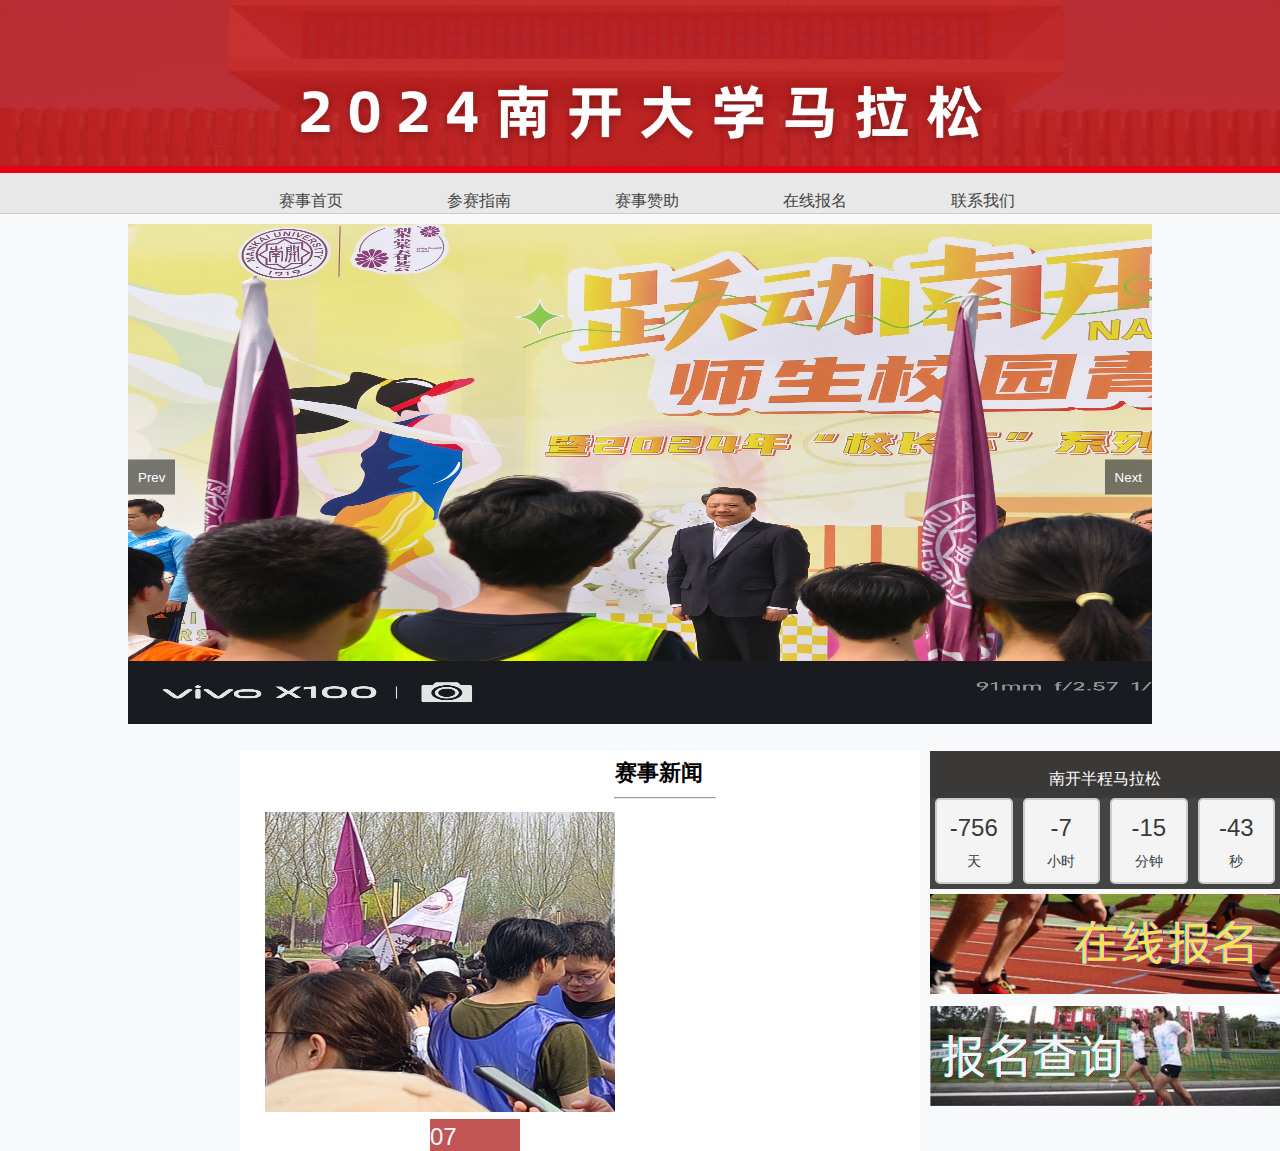
<file: nankaimarathon.html>
<!DOCTYPE html>
<html lang="en">
<head>
    <meta http-equiv="Content-Type" content="text/html; charset=GBK">
    <meta name="wap-font-scale" content="no">
    <title>�Ͽ���ѧ�����������</title>
    <meta name="keywords" content="�Ͽ���ѧ�������ɣ����ţ����ѣ��ܲ����ܲ��������ܲ����ã��ܲ���������">
    <meta name="description" content="�Ͽ���ѧ��������ٷ���վ">
    <style type="text/css">.style{color:gray;}</style>
    <link rel="stylesheet" type="text/css" href="../css/style.css">
    <style type="text/css" media="screen">#bxid1 {visibility:hidden}</style>
    <style>
        .xianlu {
          overflow: hidden;
        }
        .divleft, .divright {
          display: inline-block;
          width: 20%;
          margin-left: auto;
          margin-right: auto;
          color: #444;
          white-space: nowrap;
        }
      </style>
    <script type="text/javascript">
        (function($){
	$(function(){
		var endTime = new Date($('#flip-counter').data('date'));
		var finished = false;
		var countdown = $.Countdown({
			endTime:endTime,
			afterFinish: function() {
				finished = true;
			}
		});
		var myCounter = new flipCounter('flip-counter', {
			dateFormat:true,
			value:countdown.toString(),
			auto:false,
			tFH:20,
			bFH:20,
			bOffset:200,
			fW:30,
			speed:40
			});
		var intervalId = setInterval(function() {
			if (finished) {
				clearInterval(intervalId);
				return;
			}
			countdown.update();
			myCounter.setValue(countdown.toString())
		}, 1000);
	});
})(jQuery)

    </script>
    <style> .divWebMenu .menuItem .aItem{ width:200px;}</style>
</head>
<body class = "bdIndex" style="background-color: f8f9fa;">
    <div class="divPageMain" style = "background-image:none;">
        <div style="background-color:#333; height:0px; padding:0px; width:100%; color:#FFF">
            <div style="width:1200px; position:relative; margin-left:auto; margin-right:auto; font-size:14px">
            </div>
        </div>
        <div style="background-color:#E50012; width:100%"><img src="..//img/��.png" width="100%"></div>
        <div class = "divPageMainTop" style = "height:40px; background-color:#E8E8E8; border-bottom:#ccc solid 1px;">
                <div class="divWebMenu" style="width:100%; margin-left:auto; margin-right:auto;">
                    <div class="menuItem"style="width:100%;">
                        <div class="menuItem menuItem_0 menuItem_first" style="width:12%; margin-left: 21%; margin-right: auto;">
                        <a class="aItem" href="">������ҳ</a>
                        </div>
                        <div class="menuItem menuiItem_1"style="width:12%">
                        <a class="aItem" href="">����ָ��</a>
                        </div>
                        <div class="menuItem menuiItem_2" style="width:12%;">
                        <a class="aItem" href="">��������</a>
                        </div>
                        <div class="menuItem menuiItem_3" style="width:12%">
                        <a class="aItem" href="">���߱���</a>
                        </div>
                        <div class="menuItem menuiItem_4" style="width:12%;margin-right: 13%;">
                        <a class="aItem" href="">��ϵ����</a>
                        </div>
                    </div>
                </div>
        </div>
        <div style="width:100%; clear:both; height:10px;"></div>
        <div class="divPageMainMiddle" style="min-height: 463px;">
          
            <div class="slider-container">
                <div class="slider">
                  <img src="../img/middle1.jpg" alt="Image 1">
                  <img src="../img/middle2.jpg" alt="Image 2">
                  <img src="../img/middle3.jpg" alt="Image 3">
                </div>
                <button class="prev" onclick="prevSlide()">Prev</button>
                <button class="next" onclick="nextSlide()">Next</button>
              </div>
              
              <script>
                let slideIndex = 0;
                const slides = document.querySelectorAll('.slider img');
                const totalSlides = slides.length;
                
                function showSlides() {
                    slides.forEach(slide => slide.style.display = "none");
                    slides[slideIndex].style.display = "block";
                    slideIndex = (slideIndex + 1) % totalSlides; // �Զ��л�����һ��ͼƬ
                }
                
                function nextSlide() {
                    slideIndex = (slideIndex + 1) % totalSlides;
                    showSlides();
                }
                
                function prevSlide() {
                    slideIndex = (slideIndex - 1 + totalSlides) % totalSlides;
                    showSlides();
                }
                
                setInterval(showSlides, 3000); // ÿ��3���Զ��л�����һ��ͼƬ
                
                showSlides(); // ��ʼ����ʾ��һ��ͼƬ
            </script>
        </div> 
            <div style="width:1180px; background-color:#f8f9fa ; padding:10px; margin-left: auto; margin-right: auto;">                      
            </div>
            
            <div class="container" style="display: flex;">
        <div class ="xianlu" style="margin-left: 240px; width:850px;height:400px;background-color: #FFF;display:inline-block��">
            <div class = "news" style="margin-left: 250px; width:500px; display:block;  padding: 5px; float: right; background-color: #fff;">
                <a href="#" style="margin-left:200px;font-size:22px; font-weight:bold; text-decoration:none; color:#000">��������</a>
                <hr class="line">
            </div>
            <div class="divleft" style =  "margin-left:25px;display:inline-block;">
                 <a target="_blank" href="javascript:void(0)"><img width=350px height=300px  src="../img/left1.jpg" > </a>

            </div>

            <div class="divright" style="width: 350px; height:300px; margin-left: 190px; display:inline-block" >          
                   
                        <div class="news-item">
                            <a href="" class="aItem">
                                
                                <span class="t">
                                    <span class="date">07</span> <!-- �� -->
                                    <span class="year-month">2024-04</span> <!-- ���� -->
                                </span>
                                <span class="spAnn">֤������|ɨ���ά�����ز���֤��-2024�Ͽ����������</span>
                            </a>
                        </div> 
                        <div style="width:auto; background-color:#fff ; padding:5px; margin-left: auto; margin-right: auto;">                      
                        </div>
                       <div><a href="" class="aItem">
                       
                        <span class="t">
                            <span class="date">03</span> <!-- �� -->
                            <span class="year-month">2024-05</span> <!-- ���� -->
                        </span>
                        <span class="spAnn">������֪</span>
                    </a></div> 
                    <div style="width:auto; background-color:#fff ; padding:5px; margin-left: auto; margin-right: auto;">                      
                    </div>
                    <div><a href="" class="aItem">
                        
                        <span class="t">
                            <span class="date">01</span> <!-- �� -->
                            <span class="year-month">2024-05</span> <!-- ���� -->
                        </span>
                        <span class="spAnn">����ָ��</span>
                    </a></div>
                    <div style="width:auto; background-color:#fff ; padding:5px; margin-left: auto; margin-right: auto;">                      
                    </div>
                    <div><a href="" class="aItem">
                        
                        <span class="t">
                            <span class="date">13</span> <!-- �� -->
                            <span class="year-month">2024-04</span> <!-- ���� -->
                        </span>
                        <span class="spAnn">�ȶ�Ϊ��|�׽��Ͽ���ѧ���������</span>
                    </a></div>
                        </div>
                 
               
            </div>
         
            <div class = "baoming" style ="width:350px; height:400px;margin-left: 10px ;display: inline-block;">
                
                <div style="width:350px;height:40px;background-color: #3b3838;color: #fff; text-align: center ;padding-bottom:2%;display:inline-block;"><p>�Ͽ����������</p>
                </div>
                
       
                    <div class="countdown-container">
                        <div class="countdown-item" id="days"></div>
                        <div class="countdown-item" id="hours"></div>
                        <div class="countdown-item" id="minutes"></div>
                        <div class="countdown-item" id="seconds"></div>
                    </div>
                
                <script>
                    // Ŀ�����ں�ʱ�䣨�ꡢ�¡��ա�Сʱ�����ӡ��룩
                    const targetDate = new Date('2024-06-31T00:00:00').getTime();
                
                    // ���µ���ʱ�ĺ���
                    function updateCountdown() {
                        const now = new Date().getTime();
                        const distance = targetDate - now;
                
                        // ����ʣ���ʱ�䣨�졢Сʱ�����ӡ��룩
                        const days = Math.floor(distance / (1000 * 60 * 60 * 24));
                        const hours = Math.floor((distance % (1000 * 60 * 60 * 24)) / (1000 * 60 * 60));
                        const minutes = Math.floor((distance % (1000 * 60 * 60)) / (1000 * 60));
                        const seconds = Math.floor((distance % (1000 * 60)) / 1000);
                
                        // ��ҳ������ʾ����ʱ
                        document.getElementById('days').innerHTML = days + '<div class="countdown-label">��</div>';
                        document.getElementById('hours').innerHTML = hours + '<div class="countdown-label">Сʱ</div>';
                        document.getElementById('minutes').innerHTML = minutes + '<div class="countdown-label">����</div>';
                        document.getElementById('seconds').innerHTML = seconds + '<div class="countdown-label">��</div>';
                
                        // ����ʱ����ʱ��ʾ��ʾ��Ϣ
                        if (distance < 0) {
                            clearInterval(timer);
                            document.getElementById('countdown').innerHTML = '����ʱ������';
                        }
                    }
                
                    // ��ʼ����һ�κ�����ȷ��ҳ�����ʱ��ʾ��ȷ�ĵ���ʱ
                    updateCountdown();
                
                    // ÿ�����һ�ε���ʱ
                    const timer = setInterval(updateCountdown, 1000);
                </script>
                <div style="width:100%; clear:both; height:5px;"></div>
                <a href=""><img src="../img/baoming2.png"></a>
                <div style="width:100%; clear:both; height:5px;"></div>
                <a href=""><img src="../img/chaxun1.jpg"></a>
                </div>
            </div>
            </div>
</body>
</html>
</file>
<file: css/style.css>
body{
    font-family: 'Arial', sans-serif;
    font-size: 16px;
    line-height: 1.5;
    background-color: #f8f9fa;
    color: #343a40;
    margin: 0;
    padding: 0;
    box-sizing: border-box;
    overflow-x: hidden;
    overflow-y: scroll;
    scroll-behavior: smooth;
}

.divWebMenu{
    width: 1200px;
    margin-left: auto;
    margin-right:auto;
}
.menuItem{
    display:inline-block;
    vertical-align:middle;
    width:100%;
    padding:8px 5px;
    margin-left: auto;
    margin-right: auto;
    color: #444;
}
.menuItem_0{ 
    display: inline-block;
    height:44px;
   width:20%;
  
    color: #444;
}
.menuiItem_1{
    display: inline-block;
    height:44px;
   width:20%;
   
    color: #444;
}
.menuiItem_2{ 
    display: inline-block;
    height:44px;
   width:20%;
    color: #444;
}
.menuiItem_3{ 
    display: inline-block;
     height:44px;
   width:20%;
    color: #444;
}
.menuiItem_4{ 
    display: inline-block;
    height:44px;
   width:20%;
    color: #444;
}
.menuItem_0 a {
    text-decoration: none;
    color:#444
    
}
.menuiItem_1 a{ 
    text-decoration: none;
    color:#444
 
}
.menuiItem_2 a{ 
    text-decoration: none;
    color:#444
 
}
.menuiItem_3 a{ 
    text-decoration: none;
    color:#444
 
}
.menuiItem_4 a{ 
    text-decoration: none;
    color:#444
 
}
.menuItem_0 a:hover {
    height: 100%;
    background-color: #444;
    color: #fff;
}

.menuiItem_1 a:hover {
    background-color: #444;
    color: #fff;
}

.menuiItem_2 a:hover {
    background-color: #444;
    color: #fff;
}

.menuiItem_3 a:hover {
    background-color: #444;
    color: #fff;
}

.menuiItem_4 a:hover {
    background-color: #444;
    color:#fff;
}
.divPageMainMiddle {
    position: relative;
    min-height: 563px;
    display: flex;
    justify-content: center;
    align-items: center;
  }
  
  .slider-container {
    width: 80%;
    margin: 0 auto;
    overflow: hidden;
    position: relative;
    text-align: center;
  }
  
  .slider {
    display: inline-block;
    transition: transform 0.5s ease;
  }
  
  .slider img {
    width: 1200px;
    height: 500px;
  }
  
  .prev, .next {
    position: absolute;
    top: 50%;
    transform: translateY(-50%);
    cursor: pointer;
    background-color: rgba(0, 0, 0, 0.5);
    color: #fff;
    padding: 10px;
    border: none;
    outline: none;
  }
  
  .prev {
    left: 0;
  }
  
  .next {
    right: 0;
  }
  .news-block {
    display: inline-block;
    align-items: center;
    padding: 20px;
    border: 1px solid #ccc;
    border-radius: 5px;
    margin-bottom: 20px;
  }

  .news-image {
    flex: 0 0 auto;
     /* ��ֹͼƬ���� */
    margin-right: 200px;
 
  }

  .news-title {
    flex: 1; /* ���ʣ��ռ� */
  }

  .news-title h2 {
    margin: 0;
  }

  .news-date {
    font-style: italic;
  }

  .news-divider::before {
    content: '';
    position: absolute;
    top: 0;
    bottom: 0;
    left: -10px;
    width: 1px;
    background-color: #ccc;
  }
  .news{
    display:block;

  }
  .divleft{
    display: inline-block;
    width: 20%;
    margin-left: auto;
    margin-right: auto;
    color: #444;
  }
  .divright{
    display: inline-block;
    width: 20%;
    margin-left: auto;
    margin-right: auto;
    color: #444;
  }
  .divleft a{
    text-decoration: none;
    color: #444;
  }
  .line{
    width:100px;
  }
.aItem{
    display: inline-block;
    width: 100%;
    margin-left: auto;
    margin-right: auto;
    color: #444;
}
.aItem a{
    text-decoration: none;
    color: #444;
}
.aItem a:hover{
    text-decoration: none;
    color: #444;
    background-color: #444;
    color: #fff;
}
.divleft a:hover{
    text-decoration: none;
    color: #444;
    background-color: #444;
    color: #fff;
    background-color: #444;
    color: #fff;
}
.spAnn{
    text-decoration: none;
     margin-right: 10px;
}
.date {
    text-decoration: none;
    color: #ffffff; /* ��ɫ */
    font-size: 24px; /* ��С�ɸ�����Ҫ���� */
    display: block; /* ������ʾ */
}

.year-month {
    text-decoration: none;
    color: #ffffff; /* ��ɫ */
    font-size: 14px; /* ��С�ɸ�����Ҫ���� */
}

.day {
    
    color: #ffffff; /* ��ɫ */
    font-size: 14px; /* ��С�ɸ�����Ҫ���� */
    color: #ffffff; /* ��ɫ */
    font-size: 14px; /* ��С�ɸ�����Ҫ���� */
}
.t {
    display: inline-block; /* ʹ�� Flexbox ���� */
    flex-direction: column; /* ��ֱ���� */
    align-items: center; /* ���ж��� */
    background-color: rgb(193, 85, 85);
    width:90px;
    text-decoration: none;
}
#flip-counter {
  font-family: Arial, sans-serif;
  font-size: 24px;
  color: #333;
  text-align: center;
  margin-top: 20px;
}

.flip-counter-digit {
  display: inline-block;
  width: 40px; /* �������ֺ��ӵĿ��� */
  height: 50px; /* �������ֺ��ӵĸ߶� */
  background-color: #f0f0f0;
  border-radius: 5px;
  margin: 0 5px; /* �������ֺ���֮��ļ�� */
  line-height: 50px; /* �������־��� */
  box-shadow: 0 0 5px rgba(0, 0, 0, 0.1);
}

.flip-counter-separator {
  font-size: 24px;
  color: #333;
}

.flip-counter-label {
  font-size: 14px;
  color: #666;
  margin-top: 5px;
}
#countdown {
  
  font-size: 24px;
  color: #333;
  background-color: #f4f4f4;
  border: 2px solid #ccc;
  border-radius: 5px;
  padding: 10px;
  box-shadow: 0 0 10px rgba(0, 0, 0, 0.1);
}

.countdown-container {
  display: flex;
  justify-content: center;
  align-items: center;
  background-color: #444;
  padding-bottom: 5px;
}

.countdown-item {
  margin: 0 5px;
  padding: 10px;
  background-color: #f4f4f4;
  border: 2px solid #ccc;
  border-radius: 5px;
  font-size: 24px;
  width: 60px; /* �������� */
  text-align: center;
  display: inline-block;
}

.countdown-label {
  font-size: 14px; /* ���������С */
  margin-top: 5px; /* ����������֮��ļ�� */
}
</file>
